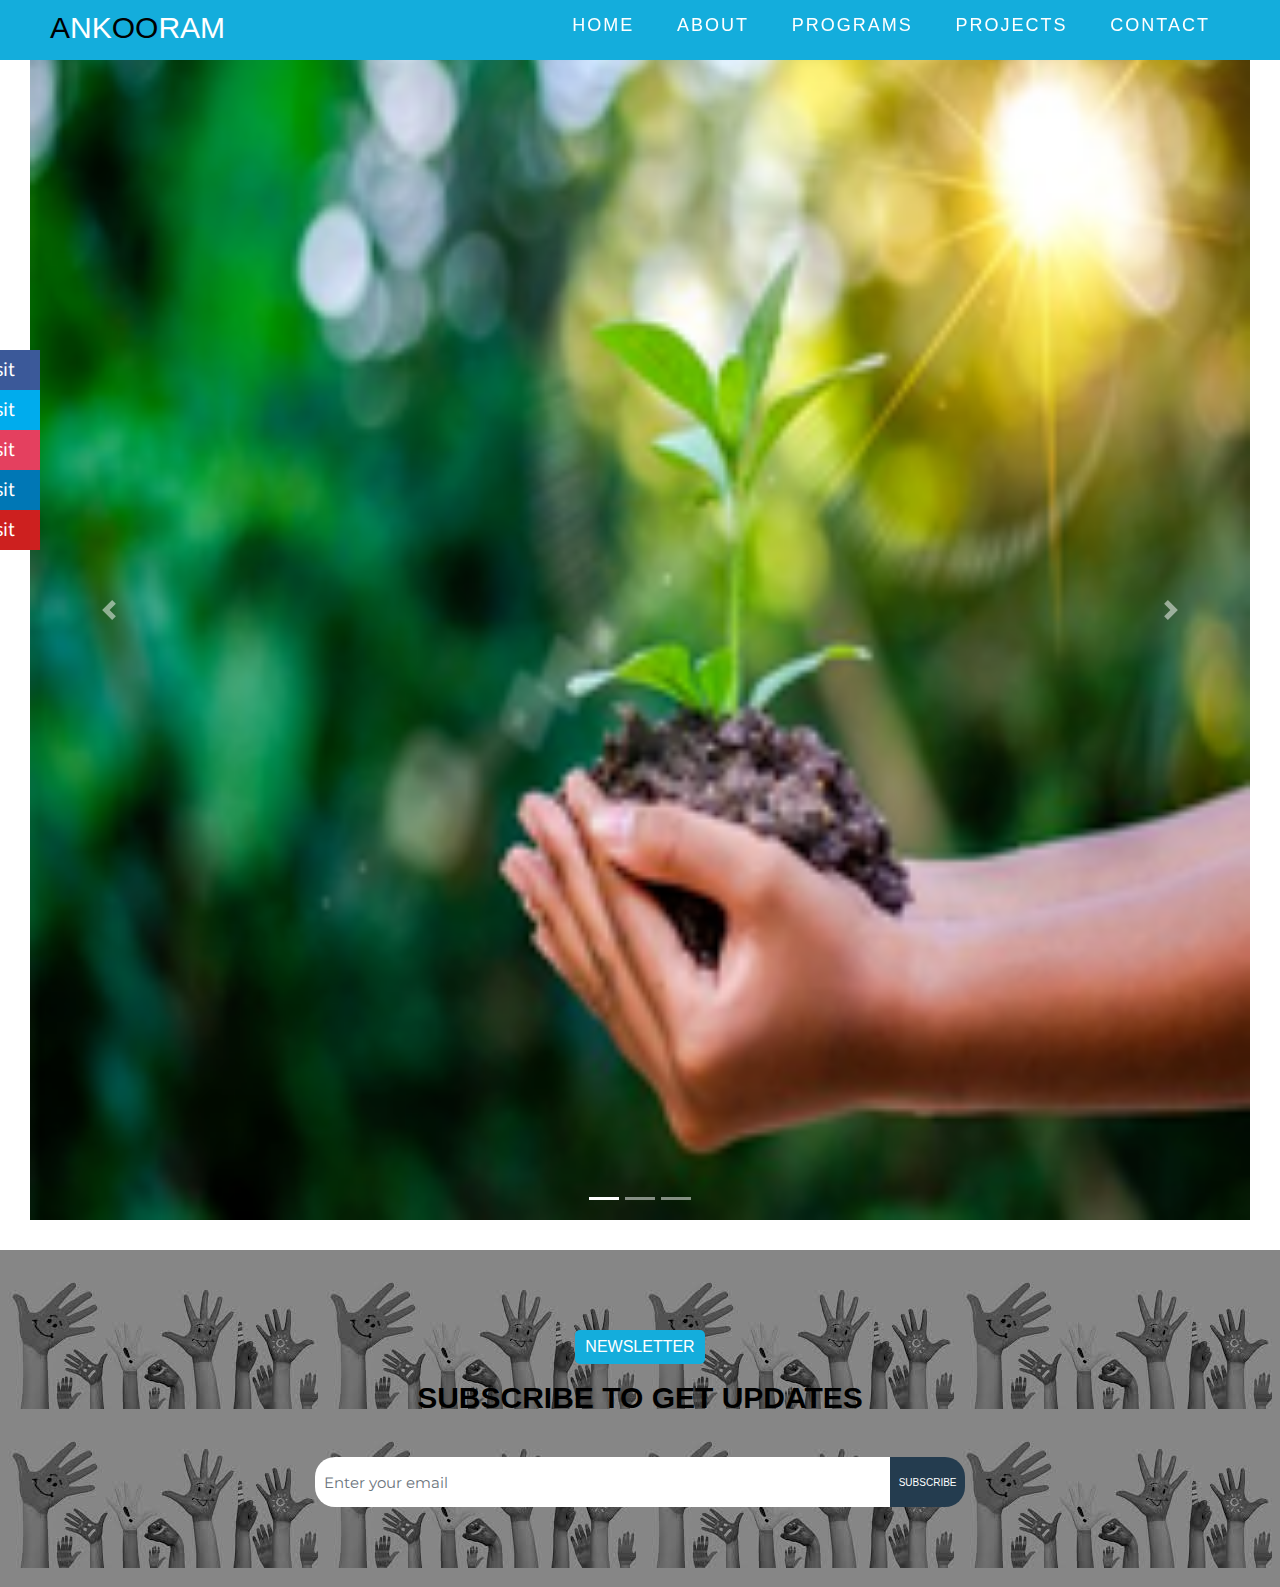
<file: index.html>
<!DOCTYPE html>
<html lang="en">
<head>
  <meta charset="UTF-8">
  <meta name="viewport" content="width=device-width, initial-scale=1.0">
  <link rel="stylesheet" href="format.css">
  <link rel="stylesheet" href="https://cdnjs.cloudflare.com/ajax/libs/font-awesome/5.10.0/css/all.min.css" integrity="sha512-PgQMlq+nqFLV4ylk1gwUOgm6CtIIXkKwaIHp/PAIWHzig/lKZSEGKEysh0TCVbHJXCLN7WetD8TFecIky75ZfQ==" crossorigin="anonymous">
  <link rel="stylesheet" href="https://maxcdn.bootstrapcdn.com/bootstrap/4.5.0/css/bootstrap.min.css">
  <script src="https://ajax.googleapis.com/ajax/libs/jquery/3.5.1/jquery.min.js"></script>
  <script src="https://cdnjs.cloudflare.com/ajax/libs/popper.js/1.16.0/umd/popper.min.js"></script>
  <script src="https://maxcdn.bootstrapcdn.com/bootstrap/4.5.0/js/bootstrap.min.js"></script>
  <title>Ankooram | Home</title>
</head>
<body>
  <!-- Header -->
  <section id="header">
    <div class="header container-1">
      <div class="nav-bar">
        <div class="brand">
          <a href="#hero"><h1><span>A</span>nk<span>oo</span>ram</h1></a>
        </div>
        <div class="nav-list">
          <div class="hamburger"><div class="bar"></div></div>
          <ul>
            <li><a href="index.html" data-after="Home">Home</a></li>
            <li><a href="about.html" data-after="About">About</a></li>
            <li><a href="programs.html" data-after="Programs">Programs</a></li>
            <li><a href="projects.html" data-after="Projects">Projects</a></li>
            <li><a href="contact.html" data-after="Contact">Contact</a></li>
          </ul>
        </div>
      </div>
    </div>
  </section>
  <!-- End Header -->

  

  <!--Carousel-->
  <div class="container-fluid">
    <div id="demo" class="carousel slide" data-ride="carousel">

      <!-- Indicators -->
      <ul class="carousel-indicators">
        <li data-target="#demo" data-slide-to="0" class="active"></li>
        <li data-target="#demo" data-slide-to="1"></li>
        <li data-target="#demo" data-slide-to="2"></li>
      </ul>
    
      <!-- The slideshow -->
      <div class="carousel-inner col-12 col-sm-12 col-md-6 col-lg-12 col-xl-12">
        <div class="carousel-item active">
          <img src="4.png" alt="Los Angeles" class="img-fluid">
        </div>
        <div class="carousel-item">
          <img src="2.jpg" alt="Chicago" class="img-fluid">
        </div>
        <div class="carousel-item">
          <img src="3.jpg" alt="New York" class="img-fluid">
        </div>
      </div>
    
      <!-- Left and right controls -->
      <a class="carousel-control-prev" href="#demo" data-slide="prev">
        <span class="carousel-control-prev-icon"></span>
      </a>
      <a class="carousel-control-next" href="#demo" data-slide="next">
        <span class="carousel-control-next-icon"></span>
      </a>
    
    </div>
  </div>
  <!--Carousel End-->
  <br><br>
  <!-- Home Section  -->
  <!--<section id="home">
    <div class="home container-1">
      <div>
        <h1>Hello, <span></span></h1>
        <h1>Welcome To <span></span></h1>
        <h1>Ankooram <span></span></h1>
        <a href="projects.html" type="button" class="cta">Get Started</a>
      </div>
    </div>
  </section>-->
  <!-- End Home Section  -->

  <!-- Newsletter Section-->
  <!--<section class="newsletter-section">
    <div class="container">
      <div class="row justify-content-center">
        <div class="col-lg-7">
          <div class="section-title">
            <h1 class="title">Newsletter</h1>
            <h2 class="subtitle">Subscribe To Get Updates</h2>
          </div>  
        </div>
      </div>
      <div class="row justify-content-center">
        <div class="col-md-10 col-lg-7">
          <div class="single">
            <div class="input-group">
              <input type="email" class="form-control" placeholder="Enter your email">
              <span class="input-group-btn">
                <button class="btn btn-theme" type="submit">Subscribe</button>
              </span>
            </div>
          </div>
        </div>
      </div>
    </div>
  </section>-->
  <!-- End of Newsletter Section-->

  <!--Contact Section-->
  <!--<section class="contact-section">
    <div class="container">
      <div class="row justify-content-center">
        <div class="col-lg-7">
          <div class="section-title">
            <h1 class="title">Contact Us</h1>
            <h2 class="subtitle"></h2>
          </div>
        </div>
      </div>
      <div class="row">
        <div class="col-md-7">
            <form class="contact-form">
              <div class="row">
                <div class="col-md-6">
                  <div class="form-group">
                    <input type="text" class="form-control" placeholder="Enter Your Name">
                  </div>
                </div>
                <div class="col-md-6">
                  <div class="form-group">
                    <input type="email" class="form-control" placeholder="Enter Your Email">
                  </div>
                </div>
              </div>
              <div class="row">
                <div class="col-md-12">
                  <div class="form-group">
                    <input type="text" class="form-control" placeholder="Subject">
                  </div>
                </div>
              </div>
              <div class="row">
                <div class="col-md-12">
                  <div class="form-group">
                    <textarea class="form-control" cols="20" rows="5" placeholder="Message"></textarea>
                  </div>
                </div>
              </div>
              <div class="row">
                <div class="col-md-12">
                  <div class="form-group">
                    <button type="submit" class="btn mybtn2">Send Message</button>
                  </div>
                </div>
              </div>
            </form>
        </div>
        <div class="col-md-5">
            <div class="contact-item">
              <div class="icon">
                <i class="fas fa-map-marker-alt"></i>
              </div>
              <h5>Location</h5>
              <p>Hyderabad,Telangana</p>
            </div>
            <div class="contact-item">
              <div class="icon">
                <i class="fas fa-envelop"></i>
              </div>
              <h5>Email</h5>
              <p>edutech.social@gmail.com</p>
            </div>
            <div class="contact-item">
              <div class="icon">
                <i class="fas fa-map-marker-alt"></i>
              </div>
              <h5>Call Us On</h5>
              <p>1234-567-900</p>
            </div>
        </div>
      </div>
    </div>
  </section>-->
  <!--End of Contact Section-->

  <!--Side Bar-->
  <div class="icon-bar">
    <a href="https://www.facebook.com/ankooram" class="facebook" target="_blank">
        Click Here To Visit<i class="fab fa-facebook-square"></i>
    </a>
    <a href="https://twitter.com/ankooram" class="twitter" target="_blank">
        Click Here To Visit<i class="fab fa-twitter-square"></i>
    </a>
    <a href="https://www.instagram.com/ankooram" class="instagram" target="_blank">
        Click Here To Visit<i class="fab fa-instagram"></i>
    </a>
    <a href="https://www.linkedin.com/company/ankooram-seed-for-learning/" class="linkedin" target="_blank">
        Click Here To Visit<i class="fab fa-linkedin"></i>
    </a>
    <a href="https://www.youtube.com/channel/UCa1YEe7IA9c8ZVCuirxguyw/" class="youtube" target="_blank">
        Click Here To Visit<i class="fab fa-youtube-square"></i>
    </a>
  </div>
  <!--End Side Bar-->

  <!--Newsletter Section-->
  <section class="home-newsletter">
    <div class="container ">
      <div class="row">
        <div class="col-sm-12">
          <div class="single">
            <h1 class="heading">Newsletter</h1>
            <h2>Subscribe to Get Updates</h2>
            <div class="input-group">
              <input type="email" class="form-control" placeholder="Enter your email">
              <span class="input-group-btn">
                <button class="btn btn-theme" type="submit">Subscribe</button>
              </span>
            </div>
          </div>
        </div>
      </div>
    </div>
  </section>
  <!--End of Newsletter section-->
  <!--<br><br>-->

  <!--Cards-->
  <!--<div class="container">
    <div class="row">
      <div class="col-md-3 col-sm-16">
        <div class="card text-center">
          <div class="card-block">
            <img src="Education Graduation.jpg" alt="" class="img-fluid">
            <div class="card-title">
              <h4>title-1</h4>
            </div>
            <div class="card-text">
              Lorem ipsum dolor sit amet consectetur adipisicing elit. Itaque, nostrum!
            </div>
          </div>
        </div>
      </div>
    </div>
  </div>-->
  <!--Cards End-->
  
  <script src="script.js"></script>
</body>
</html>


<!--for row jumbotron - col-xs-12 col-sm-12 col-md-9 col-lg-9 col-xl-10-->
<!-- col-xs-12 col-sm-12 col-md-3 col-lg-3-->
</file>
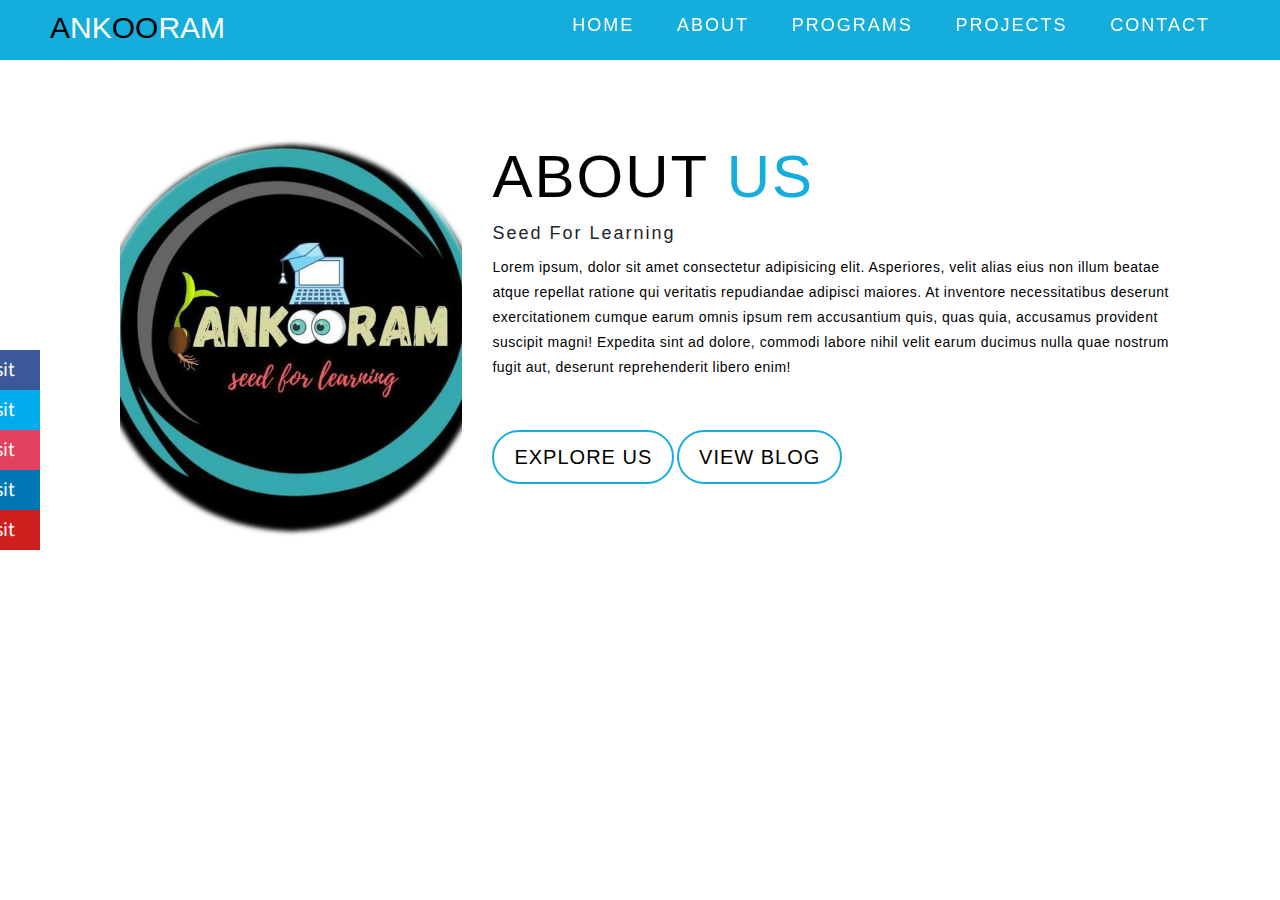
<file: about.html>
<!DOCTYPE html>
<html lang="en">
<head>
    <meta charset="UTF-8">
    <meta name="viewport" content="width=device-width, initial-scale=1.0">
    <title>Ankooram | About</title>
    <link rel="stylesheet" href="format.css">
    <link rel="stylesheet" href="https://cdnjs.cloudflare.com/ajax/libs/font-awesome/5.10.0/css/all.min.css" integrity="sha512-PgQMlq+nqFLV4ylk1gwUOgm6CtIIXkKwaIHp/PAIWHzig/lKZSEGKEysh0TCVbHJXCLN7WetD8TFecIky75ZfQ==" crossorigin="anonymous">
    <link rel="stylesheet" href="https://maxcdn.bootstrapcdn.com/bootstrap/4.5.0/css/bootstrap.min.css">
    <script src="https://ajax.googleapis.com/ajax/libs/jquery/3.5.1/jquery.min.js"></script>
    <script src="https://cdnjs.cloudflare.com/ajax/libs/popper.js/1.16.0/umd/popper.min.js"></script>
    <script src="https://maxcdn.bootstrapcdn.com/bootstrap/4.5.0/js/bootstrap.min.js"></script>
</head>
<body>
    <!-- Header -->
    <section id="header">
        <div class="header container-1">
        <div class="nav-bar">
            <div class="brand">
            <a href="#hero"><h1><span>A</span>nk<span>oo</span>ram</h1></a>
            </div>
            <div class="nav-list">
            <div class="hamburger"><div class="bar"></div></div>
            <ul>
                <li><a href="index.html" data-after="Home">Home</a></li>
                <li><a href="about.html" data-after="About">About</a></li>
                <li><a href="programs.html" data-after="Programs">Programs</a></li>
                <li><a href="projects.html" data-after="Projects">Projects</a></li>
                <li><a href="contact.html" data-after="Contact">Contact</a></li>
            </ul>
            </div>
        </div>
        </div>
    </section>
    <!-- End Header -->

    <!-- About Section -->
  <section id="about">
    <div class="about container-1">
      <div class="col-left">
        <img src="Logo.jpeg" alt="">
      </div>
      <div class="col-right">
        <h1 class="section-title">About <span>us</span></h1>
        <h2>Seed For Learning</h2>
        <p>Lorem ipsum, dolor sit amet consectetur adipisicing elit. Asperiores, velit alias eius non illum beatae atque repellat ratione qui veritatis repudiandae adipisci maiores. At inventore necessitatibus deserunt exercitationem cumque earum omnis ipsum rem accusantium quis, quas quia, accusamus provident suscipit magni! Expedita sint ad dolore, commodi labore nihil velit earum ducimus nulla quae nostrum fugit aut, deserunt reprehenderit libero enim!</p>
        <a href="explore.html" class="cta">Explore Us</a>
        <a href="#" class="cta">View Blog</a>
      </div>
    </div>
  </section>
  <!-- End About Section -->

  <!--Side Bar-->
  <div class="icon-bar">
    <a href="https://www.facebook.com/ankooram" class="facebook" target="_blank">
        Click Here To Visit<i class="fab fa-facebook-square"></i>
    </a>
    <a href="https://twitter.com/ankooram" class="twitter" target="_blank">
        Click Here To Visit<i class="fab fa-twitter-square"></i>
    </a>
    <a href="https://www.instagram.com/ankooram" class="instagram" target="_blank">
        Click Here To Visit<i class="fab fa-instagram"></i>
    </a>
    <a href="https://www.linkedin.com/company/ankooram-seed-for-learning/" class="linkedin" target="_blank">
        Click Here To Visit<i class="fab fa-linkedin"></i>
    </a>
    <a href="https://www.youtube.com/channel/UCa1YEe7IA9c8ZVCuirxguyw/" class="youtube" target="_blank">
        Click Here To Visit<i class="fab fa-youtube-square"></i>
    </a>
  </div>
  <!--End Side Bar-->

  <script src="script.js"></script>
</body>
</html>
</file>
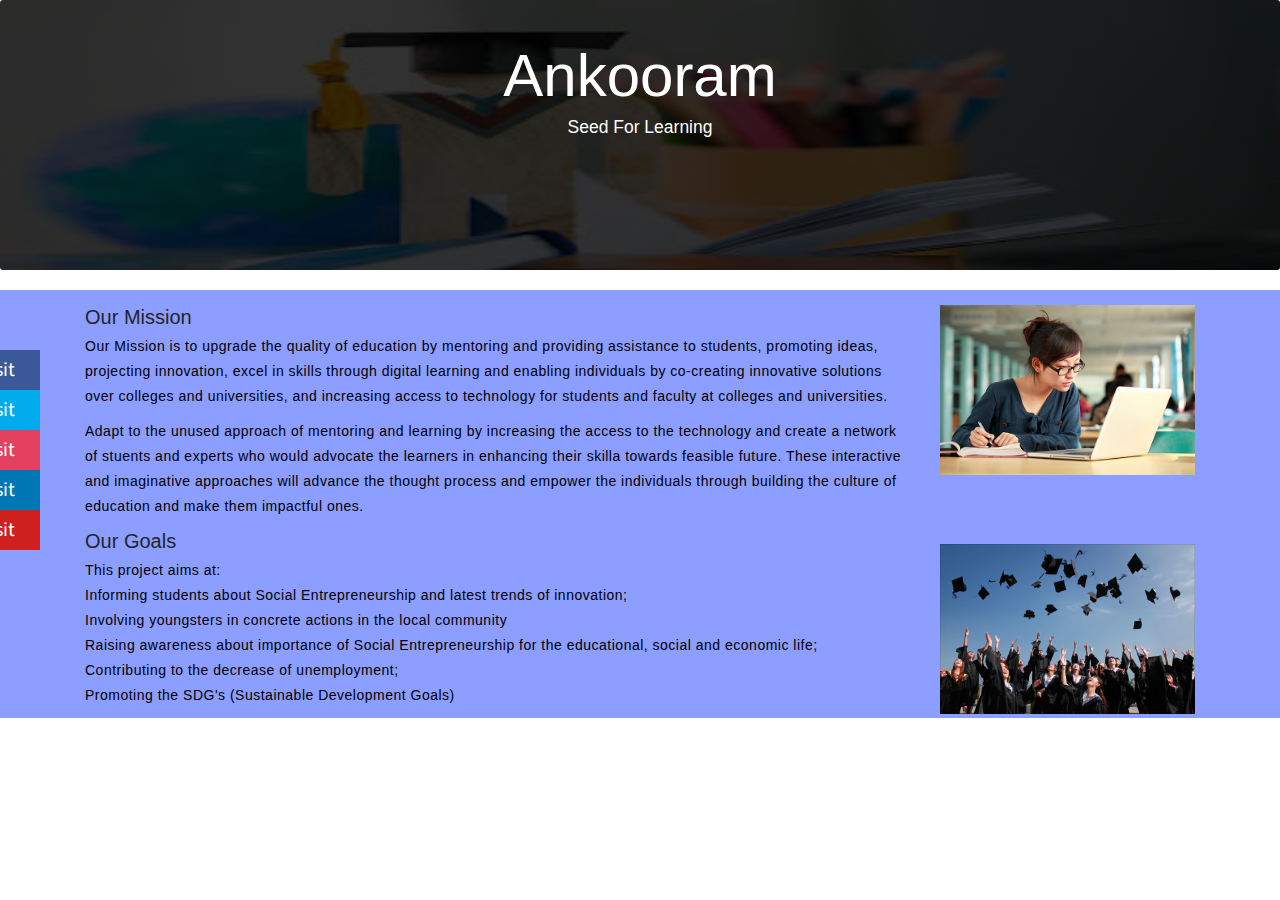
<file: explore.html>
<!DOCTYPE html>
<html lang="en">
<head>
    <meta charset="UTF-8">
    <meta name="viewport" content="width=device-width, initial-scale=1.0">
    <title>Ankooram | About Us</title>
    <link rel="stylesheet" href="format.css">
    <link rel="stylesheet" href="https://cdnjs.cloudflare.com/ajax/libs/font-awesome/5.10.0/css/all.min.css" integrity="sha512-PgQMlq+nqFLV4ylk1gwUOgm6CtIIXkKwaIHp/PAIWHzig/lKZSEGKEysh0TCVbHJXCLN7WetD8TFecIky75ZfQ==" crossorigin="anonymous">
    <link rel="stylesheet" href="https://maxcdn.bootstrapcdn.com/bootstrap/4.5.0/css/bootstrap.min.css">
</head>
<body>
    <div class="jumbotron img-jmbo">
        <div class="container">
            <h1 class="text-white display-1">Ankooram</h1>
            <h3 class="text-white">Seed For Learning</h3>
        </div>  
    </div>
    <div class="container-fluid" style="background-color: #8c9eff;">
        <section>
            <div class="container">
                <div class="row">
                    <div class="col-md-6 col-lg-6 col-xl-9">
                        <br>
                        <h2>Our Mission</h2>
                        <p>Our Mission is to upgrade the quality of education by mentoring and providing assistance to students, promoting ideas, projecting innovation, excel in skills through digital learning and enabling individuals by co-creating innovative solutions over colleges and universities, and increasing access to technology for students and faculty at colleges and universities.</p>
                        <p>Adapt to the unused approach of mentoring and learning by increasing the access to the technology and create a network of stuents and experts who would advocate the learners in enhancing their skilla towards  feasible future. These interactive and imaginative approaches will advance the thought process and empower the individuals through building the culture of education and make them impactful ones.</p>
                    </div>
                    <div class="col-md-6 col-lg-6 col-xl-3">
                        <br>
                        <img src="a7.jpg" class="img-fluid" alt="">
                    </div>
                </div>
            </div>
        </section>
        <section>
            <div class="container">
                <div class="row ">
                    <div class="col-md-6 col-lg-6 col-xl-9">
                        <h2>Our Goals</h2>
                        <p>This project aims at: <br>
                            Informing students about Social Entrepreneurship and latest trends of innovation;<br>
                            Involving youngsters in concrete actions in the local community <br>
                            Raising awareness about importance of Social Entrepreneurship for the educational, social and economic life;<br>
                            Contributing to the decrease of unemployment;<br>
                            Promoting the SDG's (Sustainable Development Goals)</p>
                    </div>
                    <div class="col-md-6 col-lg-6 col-xl-3">
                        <br>
                        <img src="Education Graduation.jpg" class="img-fluid" alt="">
                    </div>
                </div>
            </div>
        </section>
    </div>
    
    <!--Side Bar-->
        <div class="icon-bar">
            <a href="https://www.facebook.com/ankooram" class="facebook" target="_blank">
                Click Here To Visit<i class="fab fa-facebook-square"></i>
            </a>
            <a href="https://twitter.com/ankooram" class="twitter" target="_blank">
                Click Here To Visit<i class="fab fa-twitter-square"></i>
            </a>
            <a href="https://www.instagram.com/ankooram" class="instagram" target="_blank">
                Click Here To Visit<i class="fab fa-instagram"></i>
            </a>
            <a href="https://www.linkedin.com/company/ankooram-seed-for-learning/" class="linkedin" target="_blank">
                Click Here To Visit<i class="fab fa-linkedin"></i>
            </a>
            <a href="https://www.youtube.com/channel/UCa1YEe7IA9c8ZVCuirxguyw/" class="youtube" target="_blank">
                Click Here To Visit<i class="fab fa-youtube-square"></i>
            </a>
        </div>
    <!--End Side Bar-->

    

    <script src="https://ajax.googleapis.com/ajax/libs/jquery/3.5.1/jquery.min.js"></script>
    <script src="https://cdnjs.cloudflare.com/ajax/libs/popper.js/1.16.0/umd/popper.min.js"></script>
    <script src="https://maxcdn.bootstrapcdn.com/bootstrap/4.5.0/js/bootstrap.min.js"></script>
    <script src="script.js"></script>
</body>
</html>
</file>
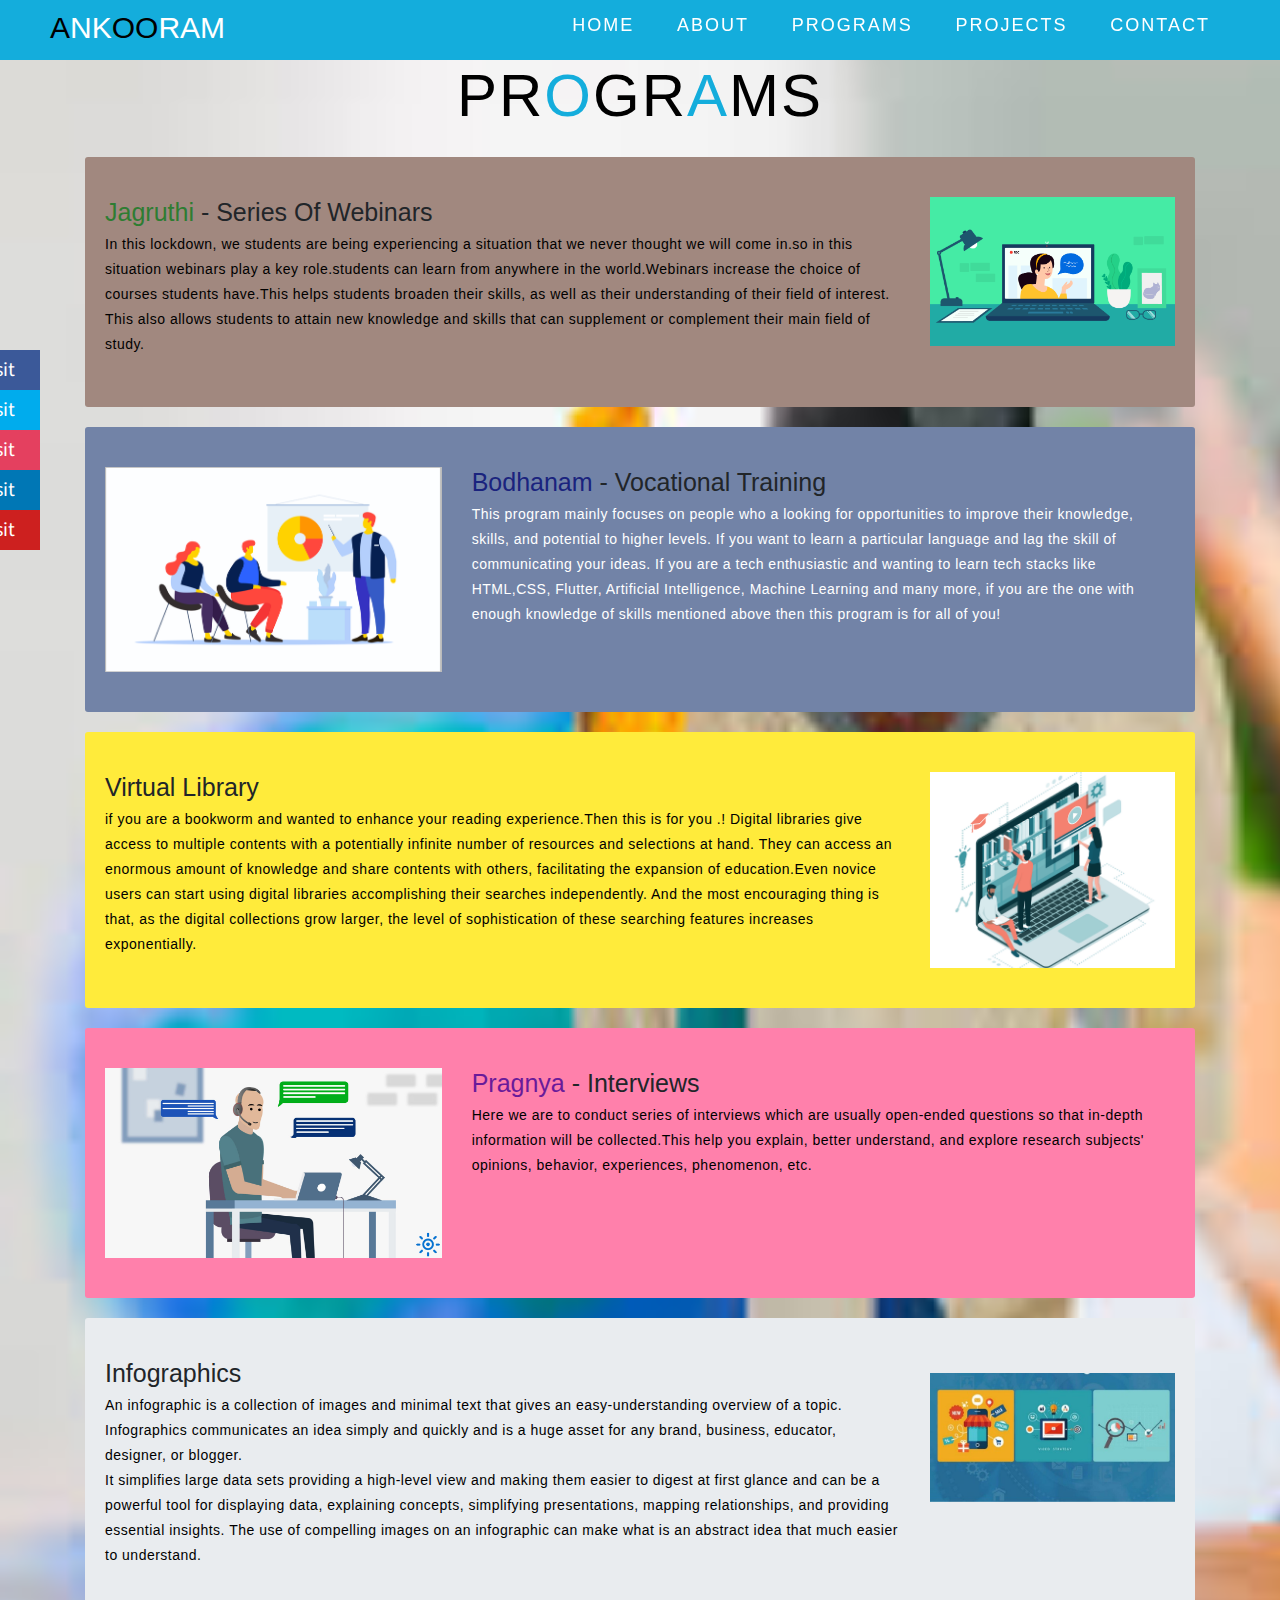
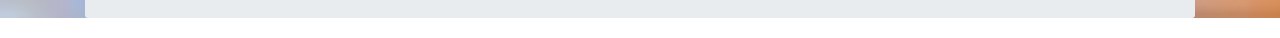
<file: programs.html>
<!DOCTYPE html>
<html lang="en">
<head>
    <meta charset="UTF-8">
    <meta name="viewport" content="width=device-width, initial-scale=1.0">
    <title>Ankooram | Programs</title>
    <link rel="stylesheet" href="format.css">
    <link rel="stylesheet" href="https://cdnjs.cloudflare.com/ajax/libs/font-awesome/5.10.0/css/all.min.css" integrity="sha512-PgQMlq+nqFLV4ylk1gwUOgm6CtIIXkKwaIHp/PAIWHzig/lKZSEGKEysh0TCVbHJXCLN7WetD8TFecIky75ZfQ==" crossorigin="anonymous">
    <link rel="stylesheet" href="https://maxcdn.bootstrapcdn.com/bootstrap/4.5.0/css/bootstrap.min.css">
</head>
<body>
    <!-- Header -->
  <section id="header">
    <div class="header container-1">
      <div class="nav-bar">
        <div class="brand">
          <a href="#hero"><h1><span>A</span>nk<span>oo</span>ram</h1></a>
        </div>
        <div class="nav-list">
          <div class="hamburger"><div class="bar"></div></div>
          <ul>
            <li><a href="index.html" data-after="Home">Home</a></li>
            <li><a href="about.html" data-after="About">About</a></li>
            <li><a href="programs.html" data-after="Programs">Programs</a></li>
            <li><a href="projects.html" data-after="Projects">Projects</a></li>
            <li><a href="contact.html" data-after="Contact">Contact</a></li>
          </ul>
        </div>
      </div>
    </div>
  </section>
  <!-- End Header -->
  
  <!-- Service Section -->
  <!--<section id="services">
    <div class="services container">
      <div class="service-top">
        <h1 class="section-title">Pr<span>o</span>grams</h1>
        <p>Lorem ipsum dolor sit amet consectetur, adipisicing elit. Ipsum deleniti maiores pariatur assumenda quas magni et, doloribus quod voluptate quasi molestiae magnam officiis dolorum, dolor provident atque molestias voluptatum explicabo!</p>
      </div>
      <div class="service-bottom">
        <div class="service-item">
          <div class="icon"><img src="https://img.icons8.com/bubbles/100/000000/services.png"/></div>
          <h2>Web Design</h2>
          <p>Lorem ipsum dolor sit amet consectetur adipisicing elit. Corporis debitis rerum, magni voluptatem sed architecto placeat beatae tenetur officia quod</p>
        </div>
        <div class="service-item">
          <div class="icon"><img src="https://img.icons8.com/bubbles/100/000000/services.png"/></div>
          <h2>Web Design</h2>
          <p>Lorem ipsum dolor sit amet consectetur adipisicing elit. Corporis debitis rerum, magni voluptatem sed architecto placeat beatae tenetur officia quod</p>
        </div>
        <div class="service-item">
          <div class="icon"><img src="https://img.icons8.com/bubbles/100/000000/services.png"/></div>
          <h2>Web Design</h2>
          <p>Lorem ipsum dolor sit amet consectetur adipisicing elit. Corporis debitis rerum, magni voluptatem sed architecto placeat beatae tenetur officia quod</p>
        </div>
        <div class="service-item">
          <div class="icon"><img src="https://img.icons8.com/bubbles/100/000000/services.png"/></div>
          <h2>Web Design</h2>
          <p>Lorem ipsum dolor sit amet consectetur adipisicing elit. Corporis debitis rerum, magni voluptatem sed architecto placeat beatae tenetur officia quod</p>
        </div>
      </div>
    </div>
  </section>-->
  <!-- End Service Section -->

  <!--Side Bar-->
  <div class="icon-bar">
    <a href="https://www.facebook.com/ankooram" class="facebook" target="_blank">
        Click Here To Visit<i class="fab fa-facebook-square"></i>
    </a>
    <a href="https://twitter.com/ankooram" class="twitter" target="_blank">
        Click Here To Visit<i class="fab fa-twitter-square"></i>
    </a>
    <a href="https://www.instagram.com/ankooram" class="instagram" target="_blank">
        Click Here To Visit<i class="fab fa-instagram"></i>
    </a>
    <a href="https://www.linkedin.com/company/ankooram-seed-for-learning/" class="linkedin" target="_blank">
        Click Here To Visit<i class="fab fa-linkedin"></i>
    </a>
    <a href="https://www.youtube.com/channel/UCa1YEe7IA9c8ZVCuirxguyw/" class="youtube" target="_blank">
        Click Here To Visit<i class="fab fa-youtube-square"></i>
    </a>
  </div>
  <!--End Side Bar-->
  <br><br>
  <div class="containder-fluid" style="background-image: url('a4.jpg'); background-repeat: no-repeat; background-size: cover;">
    <div class="container">
      <br><br>
      <h1 class="section-title">Pr<span>o</span>gr<span>a</span>ms</h1><br>
      <div class="jumbotron" style="background-color:#a1887f">
        <div class="row">
          <div class="col-xl-9 col-lg-6 col-sm-6 col-12">
            <h1><span style="color: #2e7d32;">Jagruthi</span> - Series Of Webinars</h1>
            <p>In this lockdown, we students are being experiencing a situation that we never thought we will come in.so in this situation webinars play a key role.students  can learn from anywhere in the world.Webinars increase the choice of courses students have.This helps students broaden their skills, as well as their understanding of their field of interest. This also allows students to attain new knowledge and skills that can supplement or complement their main field of study.</p>
          </div>
          <div class="col-xl-3 col-lg-6 col-sm-6 col-12">
            <img src="p1.png" alt="" class="img-fluid">
          </div>
        </div>
      </div>
    </div>

    <div class="container">
      <div class="jumbotron" style="background-color:#7283a7">
        <div class="row">
          <div class="col-xl-4 col-lg-6 col-sm-6 col-12">
            <img src="p3.png" alt="" class="img-fluid">
          </div>
          <div class="col-xl-8 col-lg-6 col-sm-6 col-12">
            <h1><span style="color: #1a237e;">Bodhanam</span> - Vocational Training</h1>
            <p class="text-white">This program mainly  focuses on people who a looking for opportunities to improve  their knowledge, skills, and potential to higher levels. If you want to learn a particular language and lag the skill of communicating your ideas. If you are a tech enthusiastic and  wanting to learn tech stacks like HTML,CSS, Flutter, Artificial Intelligence, Machine Learning and many more, if you are the one with enough knowledge of skills mentioned above then this program is for all of you!</p>
          </div>
        </div>
      </div>
    </div>

    <div class="container">
      <div class="jumbotron" style="background-color:#ffeb3b">
        <div class="row">
          <div class="col-xl-9 col-lg-6 col-sm-6 col-12">
            <h1> Virtual Library </h1>
            <p>if you are a bookworm and wanted to enhance your reading experience.Then this is for you .!
              Digital libraries give access to multiple contents with a potentially infinite number of resources and selections at hand. They can access an enormous amount of knowledge and share contents with others, facilitating the expansion of education.Even novice users can start using digital libraries accomplishing their searches independently. And the most encouraging thing is that, as the digital collections grow larger, the level of sophistication of these searching features increases exponentially.</p>
          </div>
          <div class="col-xl-3 col-lg-6 col-sm-6 col-12">
            <img src="p4.png" alt="" class="img-fluid">
          </div>
        </div>
      </div>
    </div>

    <div class="container">
      <div class="jumbotron" style="background-color:#ff80ab">
        <div class="row">
          <div class="col-xl-4 col-lg-6 col-sm-6 col-12">
            <img src="p5.jpg" alt="" class="img-fluid">
          </div>
          <div class="col-xl-8 col-lg-6 col-sm-6 col-12">
            <h1><span style="color: #6a1b9a;">Pragnya</span> - Interviews </h1>
            <p>Here we are to conduct series of interviews which are usually open-ended questions so that in-depth information will be collected.This  help you explain, better understand, and explore research subjects' opinions, behavior, experiences, phenomenon, etc.</p>
          </div>
        </div>
      </div>
    </div>

    <div class="container">
      <div class="jumbotron">
        <div class="row">
          <div class="col-xl-9 col-lg-6 col-sm-6 col-12">
            <h1>Infographics</h1>
            <p>An infographic is a collection of images and minimal text that gives an easy-understanding overview of a topic. Infographics communicates an idea simply and quickly and is a huge asset for any brand, business, educator, designer, or blogger. <br>
              It simplifies large data sets providing a high-level view and making them easier to digest at first glance and can be a powerful tool for displaying data, explaining concepts, simplifying presentations, mapping relationships, and providing essential insights. The use of compelling images on an infographic can make what is an abstract idea that much easier to understand. 
            </p>
          </div>
          <div class="col-xl-3 col-lg-6 col-sm-6 col-12"><br>
            <img src="p7.jpg" alt="" class="img-fluid">
          </div>
        </div>
      </div>
    </div>
  </div>

  <script src="https://ajax.googleapis.com/ajax/libs/jquery/3.5.1/jquery.min.js"></script>
  <script src="https://cdnjs.cloudflare.com/ajax/libs/popper.js/1.16.0/umd/popper.min.js"></script>
  <script src="https://maxcdn.bootstrapcdn.com/bootstrap/4.5.0/js/bootstrap.min.js"></script>
  <script src="script.js"></script>
</body>
</html>
</file>
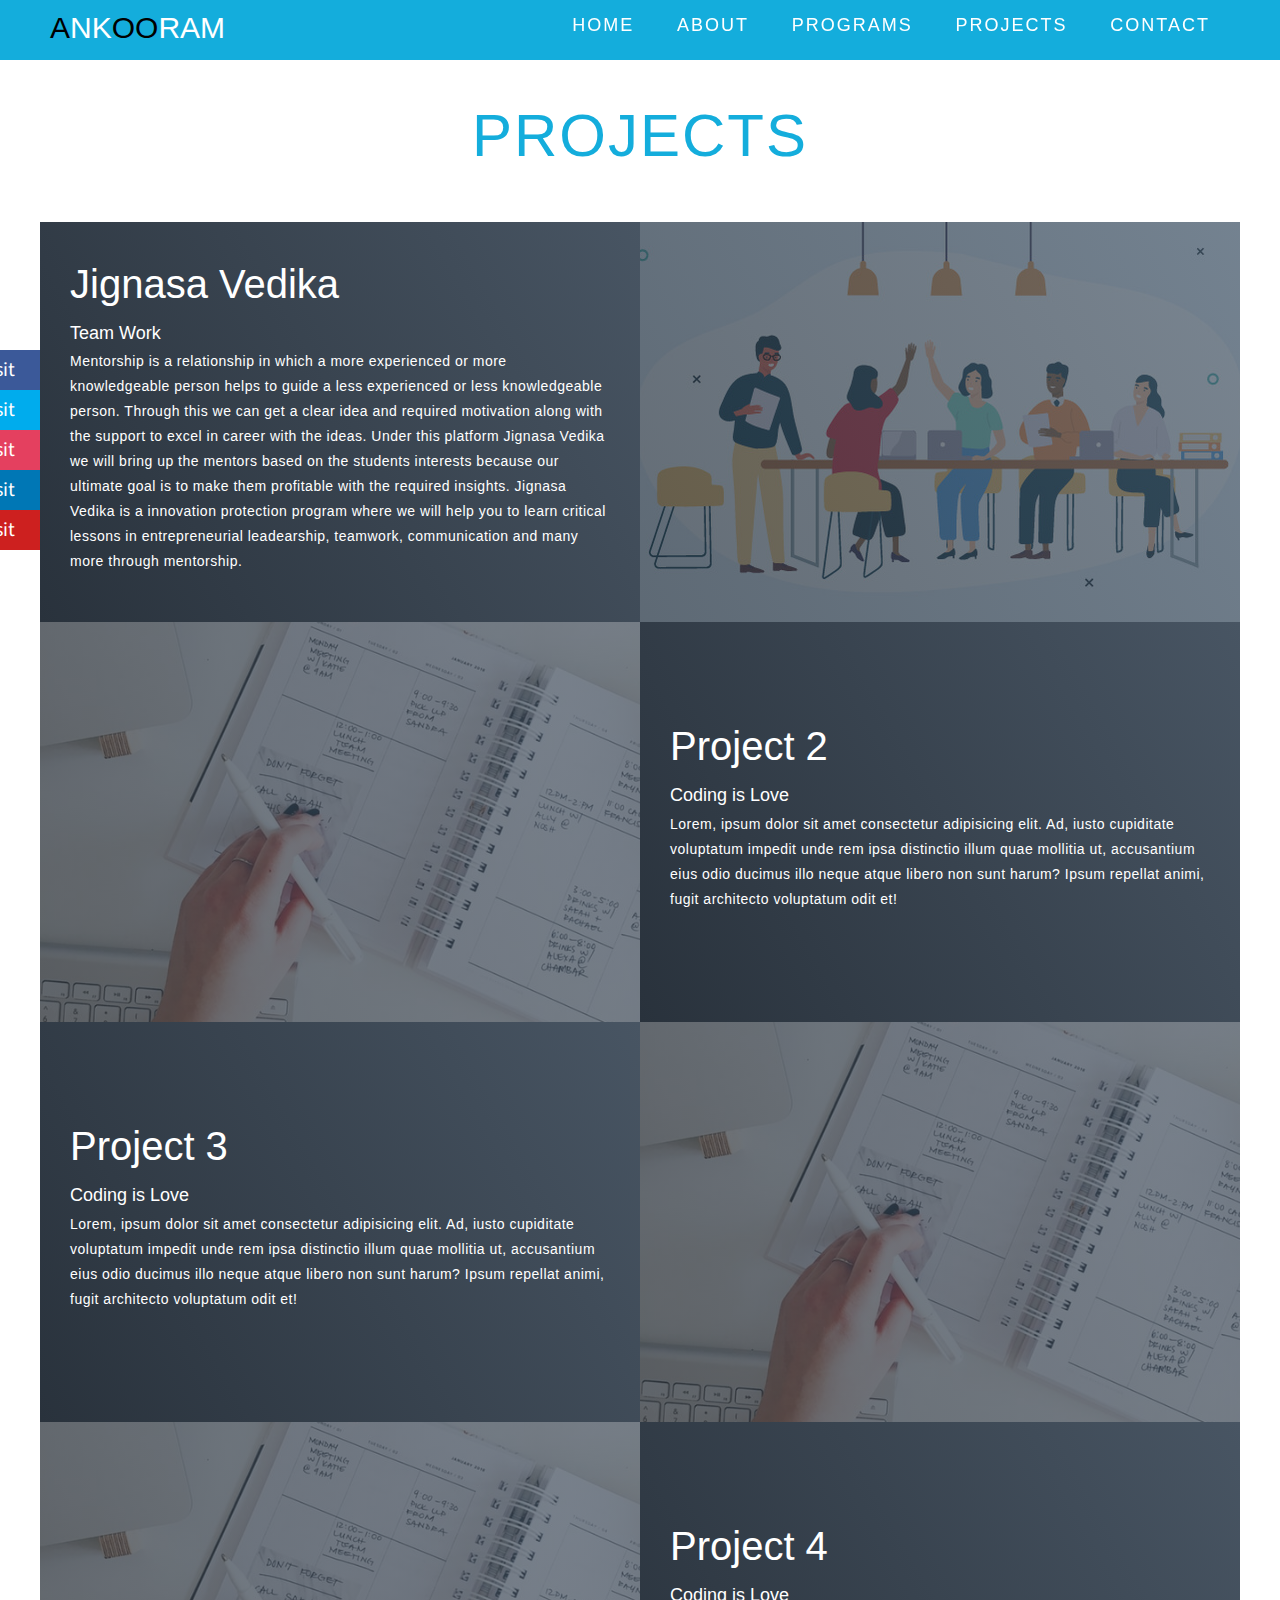
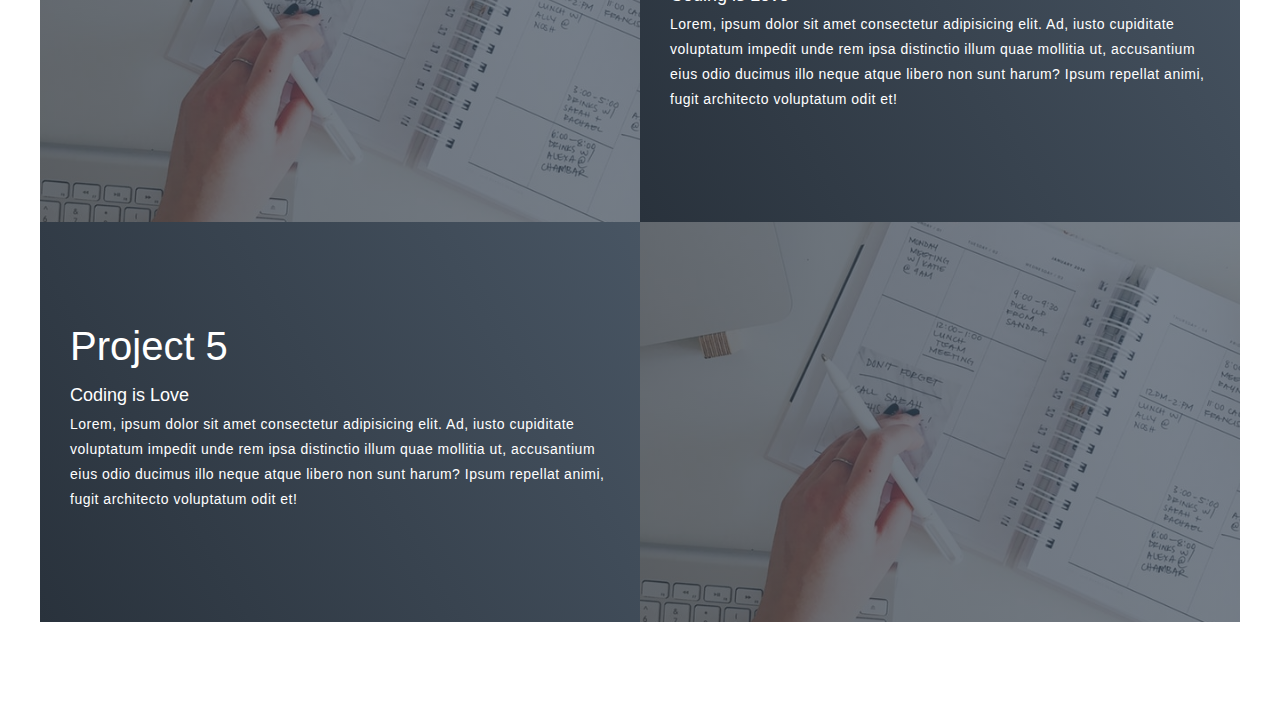
<file: projects.html>
<!DOCTYPE html>
<html lang="en">
<head>
    <meta charset="UTF-8">
    <meta name="viewport" content="width=device-width, initial-scale=1.0">
    <title>Ankooram | Projects</title>
    <link rel="stylesheet" href="format.css">
    <link rel="stylesheet" href="https://cdnjs.cloudflare.com/ajax/libs/font-awesome/5.10.0/css/all.min.css" integrity="sha512-PgQMlq+nqFLV4ylk1gwUOgm6CtIIXkKwaIHp/PAIWHzig/lKZSEGKEysh0TCVbHJXCLN7WetD8TFecIky75ZfQ==" crossorigin="anonymous">
    <link rel="stylesheet" href="https://maxcdn.bootstrapcdn.com/bootstrap/4.5.0/css/bootstrap.min.css">
    <script src="https://ajax.googleapis.com/ajax/libs/jquery/3.5.1/jquery.min.js"></script>
    <script src="https://cdnjs.cloudflare.com/ajax/libs/popper.js/1.16.0/umd/popper.min.js"></script>
    <script src="https://maxcdn.bootstrapcdn.com/bootstrap/4.5.0/js/bootstrap.min.js"></script>
</head>
<body>
    <!-- Header -->
  <section id="header">
    <div class="header container-1">
      <div class="nav-bar">
        <div class="brand">
          <a href="#hero"><h1><span>A</span>nk<span>oo</span>ram</h1></a>
        </div>
        <div class="nav-list">
          <div class="hamburger"><div class="bar"></div></div>
          <ul>
            <li><a href="index.html" data-after="Home">Home</a></li>
            <li><a href="about.html" data-after="About">About</a></li>
            <li><a href="programs.html" data-after="Programs">Programs</a></li>
            <li><a href="projects.html" data-after="Projects">Projects</a></li>
            <li><a href="contact.html" data-after="Contact">Contact</a></li>
          </ul>
        </div>
      </div>
    </div>
  </section>
  <!-- End Header -->

  <!-- Projects Section -->
  <section id="projects">
    <div class="projects container-1">
      <div class="projects-header">
        <h1 class="section-title"><span>Projects</span></h1>
      </div>
      <div class="all-projects">
        <div class="project-item">
          <div class="project-info">
              <h1>Jignasa Vedika</h1>
              <h2>Team Work</h2>
            <p>
Mentorship is a relationship in which a more experienced or more knowledgeable person helps to guide a less experienced or less knowledgeable person. Through this we can get a clear idea and required motivation along with the support to excel in career with the ideas. Under this platform Jignasa Vedika we will bring up the mentors based on the students interests because our ultimate goal is to make them profitable with the required insights. 
Jignasa Vedika is a innovation protection program where we will help you to learn critical lessons in entrepreneurial leadearship, teamwork, communication and many more through mentorship.
            </p>
          </div>
          <div class="project-img">
            <img src="jignasa vedika.jpg" alt="img">
          </div>
        </div>
        <div class="project-item">
          <div class="project-info">
            <h1>Project 2</h1>
            <h2>Coding is Love</h2>
            <p>Lorem, ipsum dolor sit amet consectetur adipisicing elit. Ad, iusto cupiditate voluptatum impedit unde rem ipsa distinctio illum quae mollitia ut, accusantium eius odio ducimus illo neque atque libero non sunt harum? Ipsum repellat animi, fugit architecto voluptatum odit et!</p>
          </div>
          <div class="project-img">
            <img src="img-1.png" alt="img">
          </div>
        </div>
        <div class="project-item">
          <div class="project-info">
            <h1>Project 3</h1>
            <h2>Coding is Love</h2>
            <p>Lorem, ipsum dolor sit amet consectetur adipisicing elit. Ad, iusto cupiditate voluptatum impedit unde rem ipsa distinctio illum quae mollitia ut, accusantium eius odio ducimus illo neque atque libero non sunt harum? Ipsum repellat animi, fugit architecto voluptatum odit et!</p>
          </div>
          <div class="project-img">
            <img src="img-1.png" alt="img">
          </div>
        </div>
        <div class="project-item">
          <div class="project-info">
            <h1>Project 4</h1>
            <h2>Coding is Love</h2>
            <p>Lorem, ipsum dolor sit amet consectetur adipisicing elit. Ad, iusto cupiditate voluptatum impedit unde rem ipsa distinctio illum quae mollitia ut, accusantium eius odio ducimus illo neque atque libero non sunt harum? Ipsum repellat animi, fugit architecto voluptatum odit et!</p>
          </div>
          <div class="project-img">
            <img src="img-1.png" alt="img">
          </div>
        </div>
        <div class="project-item">
          <div class="project-info">
            <h1>Project 5</h1>
            <h2>Coding is Love</h2>
            <p>Lorem, ipsum dolor sit amet consectetur adipisicing elit. Ad, iusto cupiditate voluptatum impedit unde rem ipsa distinctio illum quae mollitia ut, accusantium eius odio ducimus illo neque atque libero non sunt harum? Ipsum repellat animi, fugit architecto voluptatum odit et!</p>
          </div>
          <div class="project-img">
            <img src="img-1.png" alt="img">
          </div>
        </div>
      </div>
    </div>
  </section>
  <!-- End Projects Section -->

  <!--Side Bar-->
  <div class="icon-bar">
    <a href="https://www.facebook.com/ankooram" class="facebook" target="_blank">
        Click Here To Visit<i class="fab fa-facebook-square"></i>
    </a>
    <a href="https://twitter.com/ankooram" class="twitter" target="_blank">
        Click Here To Visit<i class="fab fa-twitter-square"></i>
    </a>
    <a href="https://www.instagram.com/ankooram" class="instagram" target="_blank">
        Click Here To Visit<i class="fab fa-instagram"></i>
    </a>
    <a href="https://www.linkedin.com/company/ankooram-seed-for-learning/" class="linkedin" target="_blank">
        Click Here To Visit<i class="fab fa-linkedin"></i>
    </a>
    <a href="https://www.youtube.com/channel/UCa1YEe7IA9c8ZVCuirxguyw/" class="youtube" target="_blank">
        Click Here To Visit<i class="fab fa-youtube-square"></i>
    </a>
  </div>
  <!--End Side Bar-->

  <script src="script.js"></script>
</body>
</html>
</file>
<file: format.css>
@import url('https://fonts.googleapis.com/css?family=Montserrat:300, 400, 700&display=swap');
@import url('https://fonts.googleapis.com/css2?family=Source+Sans+Pro&display=swap');
	* {
		padding: 0;
		margin: 0;
		box-sizing: border-box;
	}
	html {
		font-size: 10px;
		font-family: 'Montserrat', sans-serif;
		scroll-behavior: smooth;
	}
	a {
		text-decoration: none;
	}
	.form-control{
		font-family:'Montserrat', sans-serif;
	}
	.container-1 {
		min-height: 75vh;
		width: 100%;
		display: flex;
		align-items: center;
		justify-content: center;
		background-color:none;
	}
	img {
		height: 100%;
		width: 100%;
		object-fit: cover;
	}
	p {
		color: black;
		font-size: 1.4rem;
		margin-top: 5px;
		line-height: 2.5rem;
		font-weight: 300;
		letter-spacing: .05rem;
	}
	.section-title {
		font-size: 4rem;
		font-weight: 300;
		color: black;
		margin-bottom: 10px;
		text-transform: uppercase;
		letter-spacing: .2rem;
		text-align: center;
	}
	.section-title span {
		color: rgb(20, 173, 220);
	}
	

	.cta {
		display: inline-block;
		padding: 5px 30px;
		color: white;
		background-color: transparent;
		border: 2px solid rgb(20, 173, 220);
		font-size: 2rem;
		text-transform: uppercase;
		letter-spacing: .1rem;
		margin-top: 30px;
		transition: .3s ease;
		transition-property: background-color, color;
		border-radius: 50px;
	}
	.cta:hover {
		color: white;
		background-color: rgb(20, 173, 220);
		text-decoration: none;
	}
	.brand h1 {
		font-size: 3rem;
		text-transform: uppercase;
		color: white;
	}
	.brand h1 span {
		color: black;
	}
	
	/* Header section */
	#header {
		position: fixed;
		z-index: 1000;
		left: 0;
		top: 0;
		width: 100vw;
		height: auto;
	}
	#header .header {
		min-height: 5px;
		background-color:rgb(20, 173, 220);
		transition: .3s ease white;
	}
	#header .nav-bar {
		display: flex;
		align-items: center;
		justify-content: space-between;
		width: 100%;
		height: 60px;
		max-width: 1200px;
		padding: 0 10px;
	}
	#header .nav-list ul {
		list-style: none;
		position: absolute;

		width: 100vw;
		height: 100vh;
		left: 100%;
		top: 0;
		display: flex;
		flex-direction: column;
		justify-content: center;
		align-items: center;
		z-index: 1;
		overflow-x: hidden;
		transition: .5s ease left;
	}
	#header .nav-list ul.active {
		left: 0%;
	}
	#header .nav-list ul a {
		font-size: 2.5rem;
		font-weight: 500;
		letter-spacing: .2rem;
		text-decoration: none;
		color: white;
		text-transform: uppercase;
		padding: 20px;
		display: block;
	}
	#header .nav-list ul a::after {
		content: attr(data-after);
		position: absolute;
		top: 50%;
		left: 50%;
		transform: translate(-50%, -50%) scale(0);
		color: rgba(240, 248, 255, 0.021);
		font-size: 13rem;
		letter-spacing: 50px;
		z-index: -1;
		transition: .3s ease letter-spacing;
	}
	#header .nav-list ul li:hover a::after {
		transform: translate(-50%, -50%) scale(1);
		letter-spacing: initial;
	}
	#header .nav-list ul li:hover a {
		color: rgb(20, 173, 220);
	}
	#header .hamburger {
		height: 60px;
		width: 60px;
		display: inline-block;
		border: 3px solid white;
		border-radius: 50%;
		position: relative;
		display: flex;
		align-items: center;
		justify-content: center;
		z-index: 100;
		cursor: pointer;
		transform: scale(.8);
		margin-right: 20px;
	}
	#header .hamburger:after {
		position: absolute;
		content: '';
		height: 100%;
		width: 100%;
		border-radius: 50%;
		border: 3px solid white;
		animation: hamburger_puls 1s ease infinite;
	}
	#header .hamburger .bar {
		height: 2px;
		width: 30px;
		position: relative;
		background-color: white;
		z-index: -1;
	}
	#header .hamburger .bar::after,
	#header .hamburger .bar::before {
		content: '';
		position: absolute;
		height: 100%;
		width: 100%;
		left: 0;
		background-color: white;
		transition: .3s ease;
		transition-property: top, bottom;
	}
	#header .hamburger .bar::after {
		top: 8px;
	}
	#header .hamburger .bar::before {
		bottom: 8px;
	}
	#header .hamburger.active .bar::before {
		bottom: 0;
	}
	#header .hamburger.active .bar::after {
		top: 0;
	}
	/* End Header section */
	

	/* Home Section */
	#home {
		background-image: url(./img/home-bg.png);
		background-size: cover;
		background-position: top center;
		position: relative;
		z-index: 1;
	}
	#home::after {
		content: '';
		position: absolute;
		left: 0;
		top: 0;
		height: 100%;
		width: 100%;
		background-color: black;
		opacity: .7;
		z-index: -1;
	}
	#home .home {
		max-width: 1200px;
		margin: 0 auto;
		padding: 0 50px;
		justify-content: flex-start;
	}
	#home h1 {
		display: block;
		width: fit-content;
		font-size: 4rem;
		position: relative;
		color: transparent;
		animation: text_reveal .5s ease forwards;
		animation-delay: 1s;
	}
	#home h1:nth-child(1) {
		animation-delay: 1s;
	}
	#home h1:nth-child(2) {
		animation-delay: 2s;
	}
	#home h1:nth-child(3) {
		animation: text_reveal_name .5s ease forwards;
		animation-delay: 3s;
	}
	#home h1 span {
		position: absolute;
		top: 0;
		left: 0;
		height: 100%;
		width: 0;
		background-color: rgb(20, 173, 220);
		animation: text_reveal_box 1s ease;
		animation-delay: .5s;
	}
	#home h1:nth-child(1) span {
		animation-delay: .5s;
	}
	#home h1:nth-child(2) span {
		animation-delay: 1.5s;
	}
	#home h1:nth-child(3) span {
		animation-delay: 2.5s;
	}
	

	/* End Home Section */
	

	/* Services Section */
	#services .services {
		flex-direction: column;
		text-align: center;
		max-width: 500px;
		margin: 0 auto;
		padding: 100px 0;
	}
	#services .service-top {
		max-width: 500px;
		margin: 0 auto;
	}
	#services .service-bottom {
		display: inline-block;
		align-items: center;
		justify-content: center;
		flex-wrap: wrap;
		margin-top: 50px;
	}
	#services .service-item {
		flex-basis: 80%;
		display: flex;
		align-items: flex-start;
		justify-content: center;
		flex-direction: column;
		padding: 30px;
		border-radius: 10px;
		background-image: url(./img/img-1.png);
		background-size: cover;
		margin: 10px 5%;
		position: relative;
		z-index: 1;
		overflow: hidden;
	}
	#services .service-item::after {
		content: '';
		position: absolute;
		left: 0;
		top: 0;
		height: 100%;
		width: 100%;
		background-image: linear-gradient(60deg, #29323c 0%, #485563 100%);
		opacity: .9;
		z-index: -1;
	}
	#services .service-bottom .icon {
		height: 80px;
		width: 80px;
		margin-bottom: 20px;
	}
	#services .service-item h2 {
		font-size: 2rem;
		color: white;
		margin-bottom: 10px;
		text-transform: uppercase;
	}
	#services .service-item p {
		color: white;
		text-align: left;
	}
	/* End Services Section */
	

	/* Projects section */
	#projects .projects {
		flex-direction: column;
		max-width: 1200px;
		margin: 0 auto;
		padding: 100px 0;
	}
	#projects .projects-header h1 {
		margin-bottom: 50px;
	}
	#projects .all-projects {
		display: flex;
		align-items: center;
		justify-content: center;
		flex-direction: column;
	}
	#projects .project-item {
		display: flex;
		align-items: center;
		justify-content: center;
		flex-direction: column;
		width: 80%;
		margin: 20px auto;
		overflow: hidden;
		border-radius: 10px;
	}
	#projects .project-info {
		padding: 30px;
		flex-basis: 50%;
		height: 100%;
		display: flex;
		align-items: flex-start;
		justify-content: center;
		flex-direction: column;
		background-image: linear-gradient(60deg, #29323c 0%, #485563 100%);
		color: white;
	}
	#projects .project-info h1 {
		font-size: 4rem;
		font-weight: 500;
	}
	#projects .project-info h2 {
		font-size: 1.8rem;
		font-weight: 500;
		margin-top: 10px;
	}
	#projects .project-info p {
		color: white;
	}
	#projects .project-img {
		flex-basis: 50%;
		height: 300px;
		overflow: hidden;
		position: relative;
	}
	#projects .project-img:after {
		content: '';
		position: absolute;
		left: 0;
		top: 0;
		height: 100%;
		width: 100%;
		background-image: linear-gradient(60deg, #29323c 0%, #485563 100%);
		opacity: .7;
	}
	#projects .project-img img {
		transition: .3s ease transform;
	}
	#projects .project-item:hover .project-img img {
		transform: scale(1.1);
	}
	/* End Projects section */
	

	/* About Section */
	#about .about {
		flex-direction: column-reverse;
		text-align: center;
		max-width: 1200px;
		margin: 0 auto;
		padding: 100px 20px;
	}
	#about .col-left {
		width: 250px;
		height: 360px;
	}
	#about .col-right {
		width: 100%;
	}
	#about .col-right h2 {
		font-size: 1.8rem;
		font-weight: 500;
		letter-spacing: .2rem;
		margin-bottom: 10px;
	}
	#about .col-right p {
		margin-bottom: 20px;
	}
	#about .col-right .cta {
		color: black;
		margin-bottom: 50px;
		padding: 10px 20px;
		font-size: 2rem;
	}
	#about .col-left .about-img {
		height: 100%;
		width: 100%;
		position: relative;
		border: 10px solid white;
	}
	#about .col-left .about-img::after {
		content: '';
		position: absolute;
		left: -33px;
		top: 19px;
		height: 98%;
		width: 98%;
		border: 7px solid rgb(20, 173, 220);
		z-index: -1;
	}
	/* End About Section */
	

	/* contact Section */
	.title h3{
		font-size: 80px;
		display: flex;
		flex-direction: column;
	}
	#contact .contact {
		flex-direction: column;
		max-width: 1200px;
		margin: 0 auto;
	}
	#contact .contact-items {
		width: 400px;
	}
	#contact .contact-item {
		width: 80%;
		padding: 20px;
		text-align: center;
		border-radius: 10px;
		padding: 30px;
		margin: 30px;
		display: flex;
		justify-content: center;
		align-items: center;
		flex-direction: column;
		box-shadow: 0px 0px 18px 0 #0000002c;
		transition: .3s ease box-shadow;
		background-color: #929292;
	}
	#contact .contact-item:hover {
		box-shadow: 0px 0px 5px 0 #0000005e;
	}
	#contact .icon {
		width: 70px;
		margin: 0 auto;
		margin-bottom: 10px;
	}
	#contact .contact-info h1 {
		font-size: 2.5rem;
		font-weight: 500;
		margin-bottom: 5px;
	}
	#contact .contact-info h2 {
		font-size: 1.3rem;
		line-height: 2rem;
		font-weight: 500;
	}
	/*End contact Section */
	

	/* Footer */
	#footer {
		background-image: linear-gradient(60deg, #29323c 0%, #485563 100%);
	}
	#footer .footer {
		min-height: 200px;
		flex-direction: column;
		padding-top: 50px;
		padding-bottom: 10px;
	}
	#footer h2 {
		color: white;
		font-weight: 500;
		font-size: 1.8rem;
		letter-spacing: .1rem;
		margin-top: 10px;
		margin-bottom: 10px;
	}
	#footer .social-icon {
		display: flex;
		margin-bottom: 30px;
	}
	#footer .social-item {
		height: 50px;
		width: 50px;
		margin: 0 5px;
	}
	#footer .social-item img {
		filter: grayscale(1);
		transition: .3s ease filter;
	}
	#footer .social-item:hover img {
		filter: grayscale(0);
	}
	#footer p {
		color: white;
		font-size: 1.3rem;
	}
	/* End Footer */
	
	/* Keyframes */
	@keyframes hamburger_puls {
		0% {
			opacity: 1;
			transform: scale(1);
		}
		100% {
			opacity: 0;
			transform: scale(1.4);
		}
	}
	@keyframes text_reveal_box {
		50% {
			width: 100%;
			left: 0;
		}
		100% {
			width: 0;
			left: 100%;
		}
	}
	@keyframes text_reveal {
		100% {
			color: white;
		}
	}
	@keyframes text_reveal_name {
		100% {
			color: rgb(20, 173, 220);
			font-weight: 500;
		}
	}
	/* End Keyframes */
	

	/* Media Query For Tablet */
	@media only screen and (min-width: 768px) {
		.cta {
			font-size: 2.5rem;
			padding: 20px 60px;
		}
		h1.section-title {
			font-size: 6rem;
		}
	

		/* Home */
		#home h1 {
			font-size: 7rem;
		}
		/* End Home */
	

		/* Services Section */
		#services .service-bottom .service-item {
			flex-basis: 45%;
			margin: 2.5%;
		}
		/* End Services Section */
	

		/* Project */
		#projects .project-item {
			flex-direction: row;
		}
		#projects .project-item:nth-child(even) {
			flex-direction: row-reverse;
		}
		#projects .project-item {
			height: 400px;
			margin: 0;
			width: 100%;
			border-radius: 0;
		}
		#projects .all-projects .project-info {
			height: 100%;
		}
		#projects .all-projects .project-img {
			height: 100%;
		}
		/* End Project */
	

		/* About */
		#about .about {
			flex-direction: row;
		}
		#about .col-left {
			width: 600px;
			height: 400px;
			padding-left: 60px;
		}
		#about .about .col-left .about-img::after {
			left: -45px;
			top: 34px;
			height: 98%;
			width: 98%;
			border: 10px solid rgb(20, 173, 220);
		}
		#about .col-right {
			text-align: left;
			padding: 30px;
		}
		#about .col-right h1 {
			text-align: left;
		}
		/* End About */
	

		/* contact  */
		#contact .contact {
			flex-direction: column;
			padding: 100px 0;
			align-items: center;
			justify-content: center;
			min-width: 20vh;
		}
		#contact .contact-items {
			width: 100%;
			display: flex;
			flex-direction: row;
			justify-content: space-evenly;
			margin: 0;
		}
		#contact .contact-item {
			width: 30%;
			margin: 0;
			flex-direction: row;
		}
		#contact .contact-item .icon {
			height: 100px;
			width: 100px;
		}
		#contact .contact-item .icon img {
			object-fit: contain;
		}
		#contact .contact-item .contact-info {
			width: 100%;
			text-align: left;
			padding-left: 20px;
		}
		/* End contact  */
	}
	/* End Media Query For Tablet */
	

	/* Media Query For Desktop */
	@media only screen and (min-width: 1200px) {
		/* header */
		#header .hamburger {
			display: none;
		}
		#header .nav-list ul {
			position: initial;
			display: block;
			height: auto;
			width: fit-content;
			background-color: transparent;
		}
		#header .nav-list ul li {
			display: inline-block;
		}
		#header .nav-list ul li a {
			font-size: 1.8rem;
		}
		#header .nav-list ul a:after {
			display: none;
		}
		/* End header */
	

		#services .service-bottom .service-item {
			flex-basis: 22%;
			margin: 1.5%;
		}
	}
	/* End  Media Query For Desktop */

/* Conact-Form*/
#contact-form{
	width:100%;
	height:90vh;
	display: flex;
	justify-content: center;
	align-items: center;
	background-color: darkslategrey;
}
#contact-form form{
	display:flex;
	width:70%;
	height: 60vh;
	background-color: #1a1a1a;
	box-shadow: 2px 12px 20px rgba(0,0,0,0.2);
	border: 1px solid rgba(255,255,255,0.01);
	margin:20px;
	padding-left: 25px;
	padding-top: 20px;
}
.contact-left{
	width:40%;
	height:100%;
	flex-direction: column;
	align-items: center;
}
.contact-right{
	width:60%;
	height:100%;
	box-sizing: border-box;
	display:flex;
	flex-direction: column;
	justify-content: space-between;
	border-left: 1px solid rgba(255,255,255,0.08);
}
.c-l-heading{
	font-family: 'Montserrat',sans-serif;
	color:#ffffff;
	font-size: 3rem;
	letter-spacing: 2px;
	font-weight: 400;
}
.f-email, .f-name{
	display:flex;
	flex-direction: column;
	font-family: 'Montserrat',sans-serif;
}
.f-email p,
.f-name p{
	padding-top: 15px;
	color:#bfbfbf;
	font-size: 22px;
}
.f-email input,
.f-name input{
	height:30px;
	width: 250px;
	border:none;
	outline:none;
	background-color: transparent;
	border-bottom: 1px solid #929292;
	color:#ffffff;
	margin: 10px 0px;
	font-size:16px;
}
.f-email input::placeholder,
.f-name input::placeholder{
	opacity: 0.5;
	letter-spacing: 1px;
	font-size:16px;
}
.f-email input:focus,
.f-name input:focus{
	border-bottom: 1px solid #17d1ac;
	transition: all ease 0.5s;
}
.message p{
	font-size: 18px;
	color:#4e4e4e;
	font-family: 'Montserrat',sans-serif;
}
.message{
	margin:20px;
	display:flex;
	flex-direction: column;
}
.contact-right textarea{
	width:100% !important;
	height: 320px !important;
	border: none;
	outline:none;
	background-color: transparent;
	box-sizing: border-box;
	color:#ebebeb;
	font-size:16px;
	padding-bottom: 0px;
}
.contact-right textarea::placeholder{
	color:#ebebeb;
	font-size:18px;
	letter-spacing: 2px;
	font-family: 'Montserrat',sans-serif;
}
.contact-right button{
	width:100%;
	height:50px;
	background-color:#1ed98b;
	font-weight:bold;
	outline:none;
	border:none;
	margin:0px;
	color:#1b1b1b;
	font-size:14px;
	text-transform: uppercase;
	letter-spacing: 2px;
	padding:10px;
	border-radius: 5px;
}
.contact-right button:hover{
	background-color: aquamarine;
	transition: all ease 0.5s;
	cursor:pointer;
}
.c-l-heading{
	 border-bottom: 3px solid #1ed98b;
}
@media(max-width:1190px){
	#contact-form form{
		width:95%;
	}
}
/*
.newsletter-section{
	background-image: url(newsletter.jpg);
	padding:80px 0 80px;
	background-position: center;
	background-attachment: fixed;
	position:relative;
	z-index:1;
	color:#1ed98b;
	background-color:#1b1b1b;
}
.newsletter-section::before{
	 content: '';
	 position:absolute;
	 left:0;
	 top:0;
	 opacity:0.5;
	 height: 100%;
	 width:100%;
	 z-index:-1;
}
.newsletter-section .section-title .title{
	color:#ffffff;
}
.newsletter-section .section-title .title::before{
	background-color: rgb(20, 173, 220);
}
.newsletter-section .newsletter-form .form-group{
	margin-bottom:0;
}
.newsletter-section .newsletter-form .form-control{
	height:60px;
	border-radius: 60px;
	padding:0 30px;
	outline:none;
	border:none;
	color:white;
	font-weight: 400;
	font-size: 1.3rem;
}
.newsletter-section .newsletter-form .form-control:focus{
    box-shadow: none;
}
.mybtn2{
	background-color: #ffffff;
	font-size:18px;
	font-weight:600;
	text-transform: uppercase;
	border-radius: 50%;
	padding:12px 36px;
	border:none;
	cursor: pointer;
	position: relative;
	overflow: hidden;
	z-index: 1;
	color:rgb(20, 173, 220);
}
.mybtn2:hover{
    color:#ffffff;
}
.mybtn2:focus{
	box-shadow:none;
}
.mybtn2::before{
	content:'';
	position: absolute;
	left:0;
	top:0;
	width:0%;
	background-color: rgba(0,0,0,0.8);
	height: 100%;
	z-index:-1;
	transition: all 0.3s ease;
}
.mybtn2:hover::before{
	width:100%;
}
.newsletter-section .newsletter-form .btn{
	height:48px;
	position:absolute;
	top:6px;
	right:6px;
}
.btn{
	border-radius:50% ;
	color:black;
}
.section-title .title{
	font-size: 16px;
	font-weight: 500;
	line-height: 24px;
	display: inline-block;
	text-transform: uppercase;
	margin:0 0 15px;
	position:relative;
	padding:5px 10px;
	z-index:1;
}
.section-title .title::before{
	content:'';
	position:absolute;
	left:0;
	top:0;
	width: 100%;
	height: 100%;
	background-color: black;
	z-index:-1;
	border-radius: 5px;
	opacity:0.5;
}
.section-title .subtitle{
	font-size: 30px;
	line-height:38px;
	color:black;
	font-weight:700;
	margin:0;
}
*/
.contact-section{
	background-color:#ffffff ;
	padding:80px 0 80px;
}
.contact-section .contact-form .form-control{
	height:50px;
	color:#555555;
	border:none;
	border-bottom: 2px solid #d9d9d9;
	border-radius:0px;
	transition:all ease 0.5s;
}
.contact-section .contact-form textarea .form-control{
	height:120px;
}

.contact-section .contact-form .form-control:focus{
	box-shadow:none;
	border-bottom:2px solid #1ed98b;
}
.contact-section .contact-form .form-group{
	margin-bottom:15px;
}
.contact-section .contact-item{
	position: relative;
	padding-left:65px;
	margin-bottom:35px;
}
.contact-section .contact-item .icon{
	height:50px;
	width:50px;
	border-radius: 50%;
	background-color: #f5f5ff;
	text-align: center;
	position:absolute;
	left:0;
	top: 0;
}  
.contact-section .contact-item .icon i{
	line-height: 50px;
	font-size:20px;
}
.contact-section .contact-item h5{
	font-weight:600;
	font-size:16px;
	line-height: 26px;
	margin:0 0 2px;
}
.contact-section .contact-item p{
	font-size:16px;
	font-weight:400;
	line-height:26px;
	color:#555555;
	margin:0;
}
.footer{
	padding-top: 80px;
	padding-bottom:50px;
	text-align: center;
}

/*Side Bar*/
.icon-bar{
    position: fixed;
    top: 50%;
    transform: translateY(-50%);
    -webkit-transform: translateY(-50%);
    -ms-transform: translateY(-50%);
    z-index:10;
}
.icon-bar a{
    text-decoration: none;
    width:210px;
    color:#fff;
	display:flex;
	font-family: 'Source Sans Pro',sans-serif ;
    justify-content: flex-end;
    align-items: center;
    padding:5px ;
    font-size: 20px;
    transform: translateX(-170px);
    -webkit-transform: translateX(-170px);
    -ms-transform: translateX(-170px);

    transition: all 0.5s linear;
    -webkit-transition: all 0.5s linear;
    -ms-transition:all 0.5s linear;

}
.icon-bar a:hover{
    transform: translateX(0);
    -webkit-transform: translatex(0);
	-ms-transform: translateX(0);
	text-decoration: none;
    color:#fff;
}
.facebook{
    background:#3b5999;
}
.instagram{
    background: #e4405f;
}
.twitter{
    background: #00aced;
}
.linkedin{
    background:#0077B5;
}
.youtube{
    background: #cd201f;
}
.icon-bar a i{
    padding-left: 20px;
    font-size: 30px !important;
    animation: letszoom 3s linear alternate-reverse infinite;
}
@keyframes letszoom{
    from{
        transform:scale(0.8);
    }
    to{
        transform: scale(1.0);
    }
}
/*Side Bar*/

/*Newsletter Section*/
/*.container-2{
	padding: 100px 40px;
	text-align: center;
	color:white;
}
.container-2 p{
	max-width: 600px;
	margin: 40px auto;
	font-size: 15px;
	font-weight: 300;
}
.email-box{
	height: 40px;
	display: flex;
	justify-content: center;
}
.email-box i{
	background:#2f3542;
	width: 40px;
	line-height: 40px;
}
.tbox,.btn1{
	border:none;
	outline:none;
}
.tbox{
	width:0px;
	transition:0.6s;
	font-size: 16px;
}
.email-box:hover > .tbox,.tbox:focus{
	width:260px;
	padding:0 10px;
}
.btn1{
	background: #2f3542;
	color:white;
	padding:0 10px;
	text-transform:uppercase;
	cursor:pointer;
}
*/
.home-newsletter {
	padding: 80px 0;
	background-image: url(newsletter.jpg);
	}
	
	.home-newsletter .single {
	max-width: 650px;
	margin: 0 auto;
	text-align: center;
	position: relative;
	z-index: 2; 
	}
	.home-newsletter .single h2 {
	font-size: 30px;
	line-height:38px;
	color:black;
	font-weight:700;
	text-transform: uppercase;
	margin-bottom: 40px; 
	}
	.home-newsletter .single .form-control {
	height: 50px;
	background: white;
	border-color: transparent;
	border-radius: 20px 0 0 20px; 
	font-size: 15px;
	}
	.home-newsletter .single .form-control:focus {
	box-shadow: none;
	border-color: #243c4f; 
	}
	.home-newsletter .single .btn {
	min-height: 50px; 
	border-radius: 0 20px 20px 0;
	background: #243c4f;
	color: #fff;
	text-transform: uppercase;
	font-size: 10px;
	}
	.home-newsletter .heading{
		font-size: 16px;
		font-weight: 500;
		line-height: 24px;
		display: inline-block;
		text-transform: uppercase;
		margin:0 0 15px;
		position:relative;
		padding:5px 10px;
	}
	.home-newsletter .heading{
		background-color: rgb(20, 173, 220);
		color:white;
		border-radius: 5px;
		padding:5px 10px;
		z-index:1;
	}
.img-jmbo{
	background-image: linear-gradient(rgba(0,0,0,0.8),rgba(0,0,0,0.8)),url('a4.jpg');
	background-size: 100% 100%;
	height: 30vh;
	width: 100%;
	text-align: center;
}
</file>
